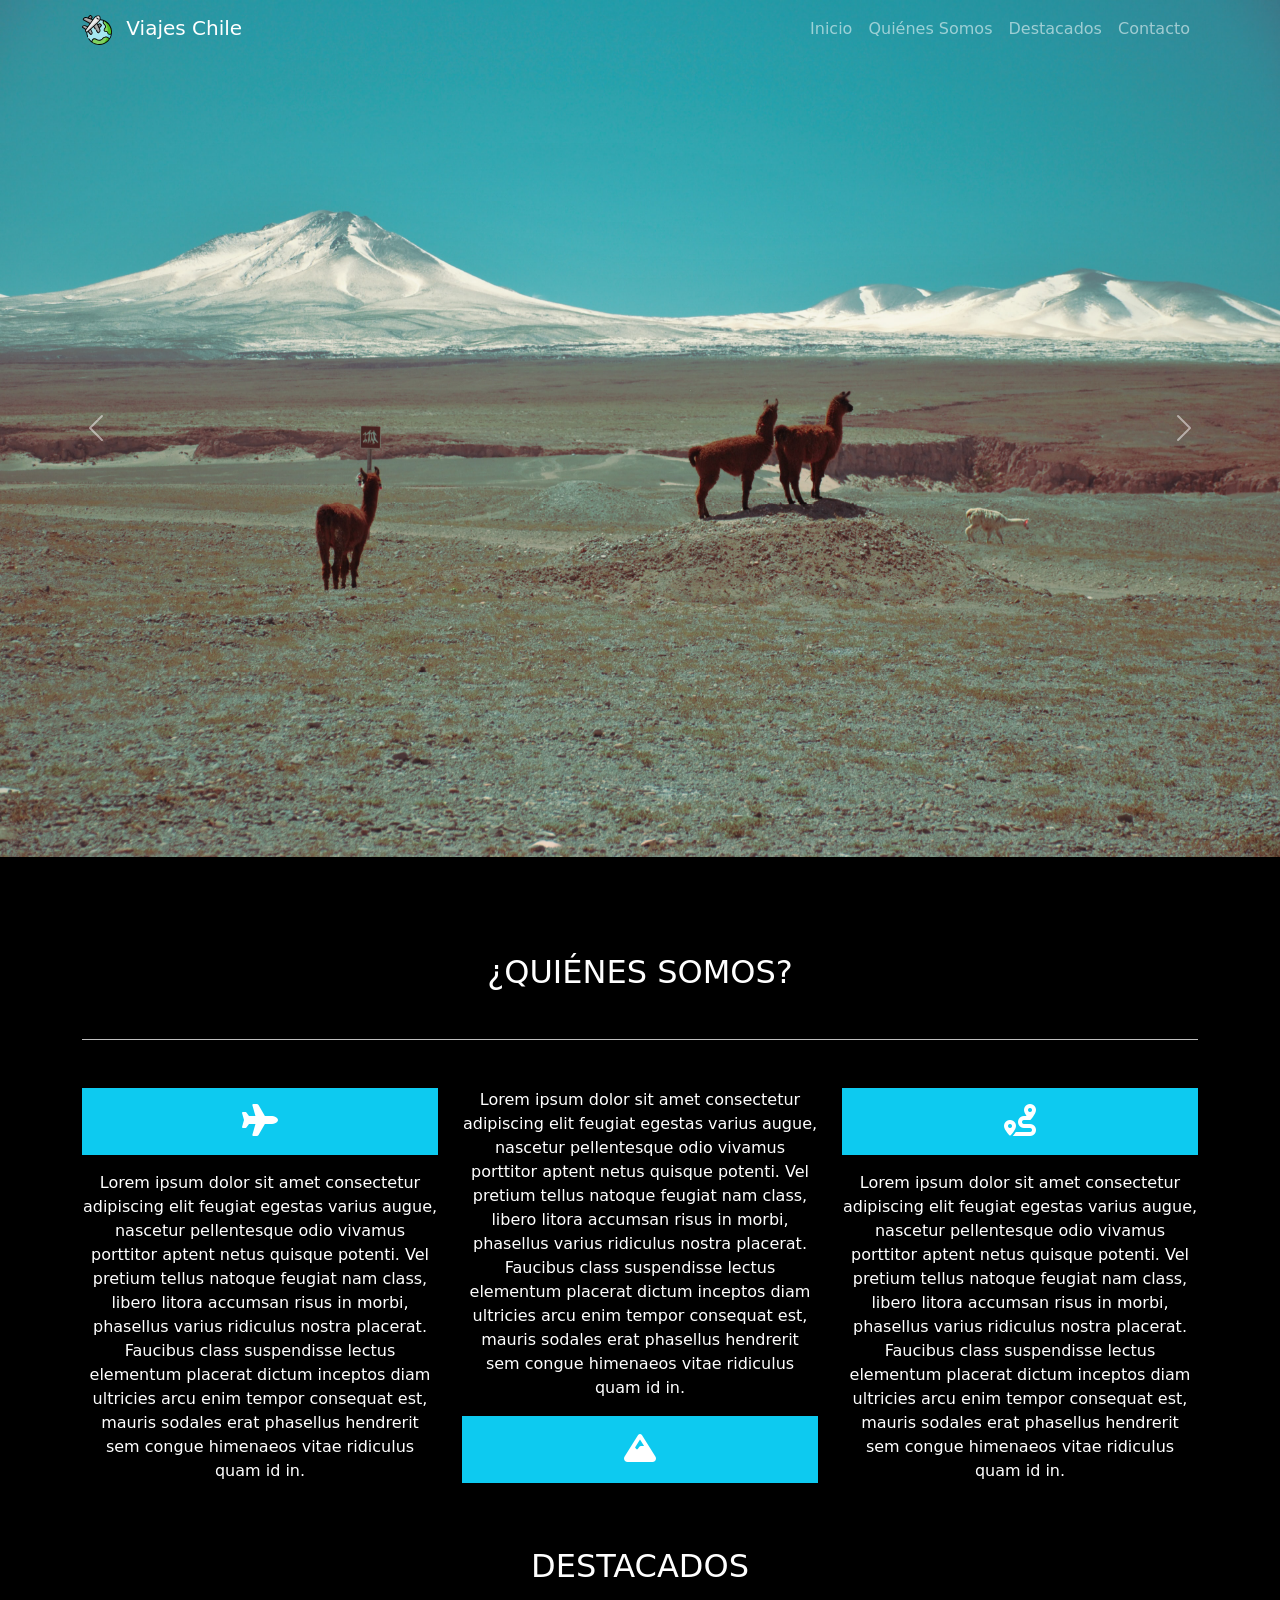
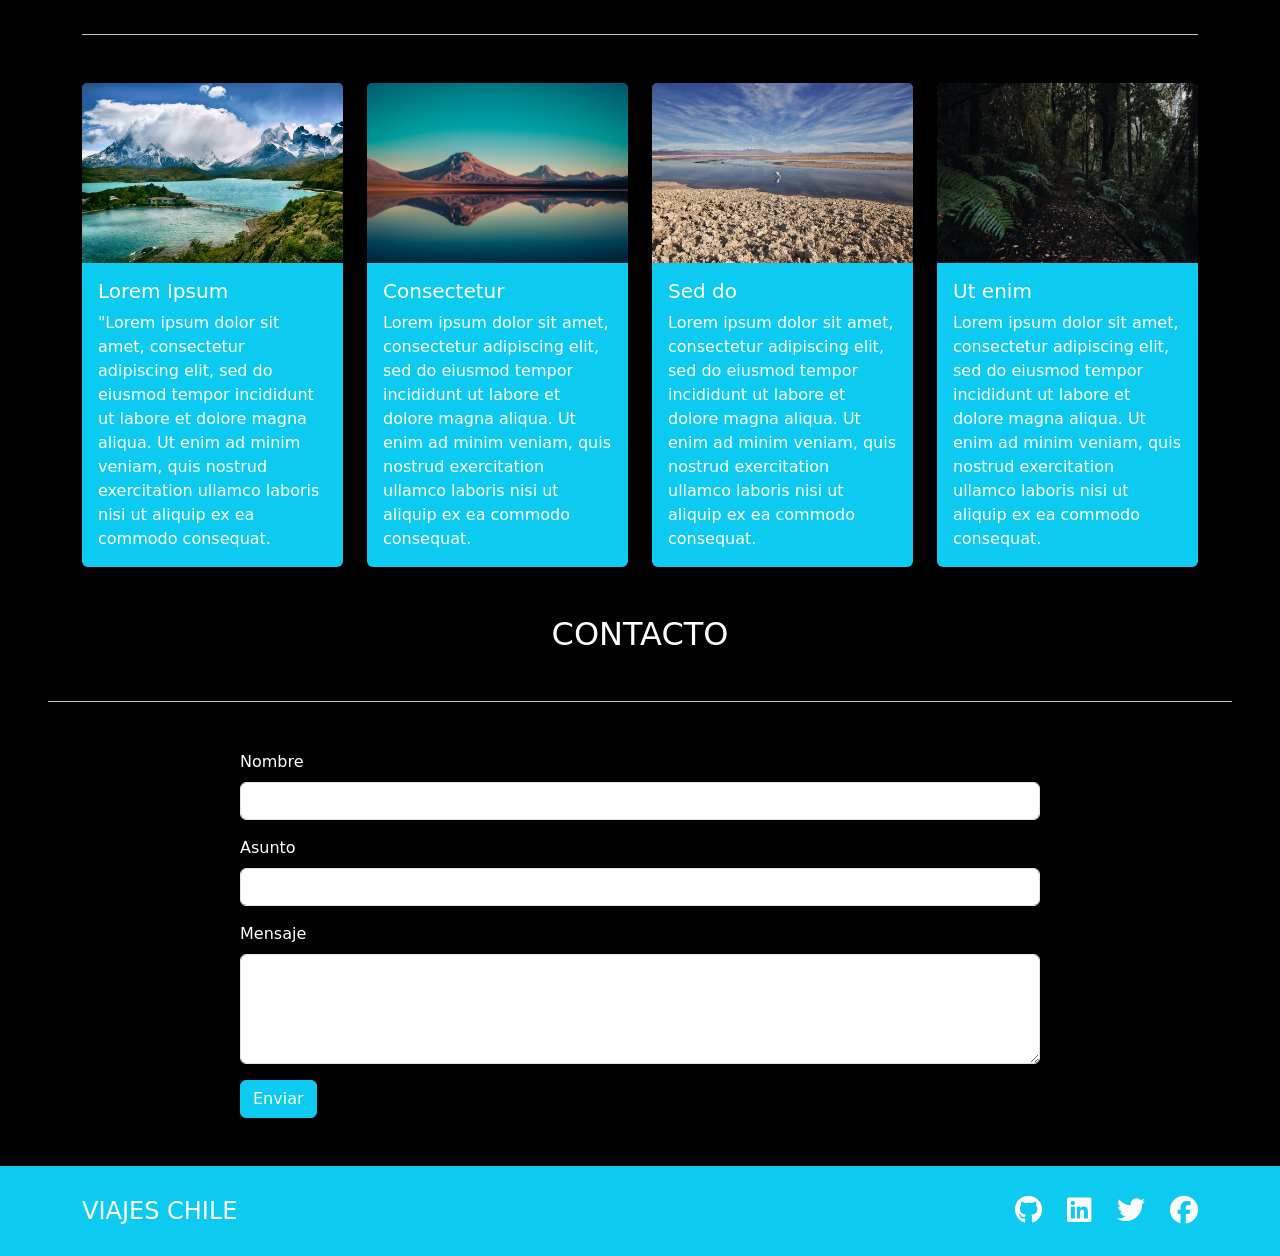
<file: index.html>
<!DOCTYPE html>
<html lang="es">

<head>
  <meta charset="UTF-8">
  <meta name="viewport" content="width=device-width, initial-scale=1.0">
  <title>Viajes Chile</title>

  <!-- Bootstrap v5.3.3 -->
  <link href="https://cdn.jsdelivr.net/npm/bootstrap@5.3.3/dist/css/bootstrap.min.css" rel="stylesheet">

  <!-- Google Fonts & Font Awesome -->
  <link href="https://fonts.googleapis.com/css2?family=Open+Sans:wght@300;400;700&display=swap" rel="stylesheet">
  <link rel="stylesheet" href="https://cdnjs.cloudflare.com/ajax/libs/font-awesome/6.5.0/css/all.min.css">

  <!-- Estilos personalizados -->
  <link rel="stylesheet" href="assets/css/style.css">
</head>

<body>

  <!-- Navbar fija -->
  <nav class="navbar navbar-expand-lg navbar-dark fixed-top">
    <div class="container">
      <a class="navbar-brand" href="#inicio">
        <img src="assets/img/viajes.svg" alt="Logo Viajes Chile" width="30" class="me-2"> Viajes Chile
      </a>
      <button class="navbar-toggler" type="button" data-bs-toggle="collapse" data-bs-target="#navbarNav">
        <span class="navbar-toggler-icon"></span>
      </button>
      <div class="collapse navbar-collapse" id="navbarNav">
        <ul class="navbar-nav ms-auto">
          <li class="nav-item"><a class="nav-link" href="#inicio">Inicio</a></li>
          <li class="nav-item"><a class="nav-link" href="#quienes-somos">Quiénes Somos</a></li>
          <li class="nav-item"><a class="nav-link" href="#destacados">Destacados</a></li>
          <li class="nav-item"><a class="nav-link" href="#contacto">Contacto</a></li>
        </ul>
      </div>
    </div>
  </nav>

  <!-- Carousel -->
  <header id="inicio">
    <div id="carouselExample" class="carousel slide" data-bs-ride="carousel">
      <div class="carousel-inner">
        <div class="carousel-item active"><img src="assets/img/carousel1.jpg" class="d-block w-100" alt="Paisaje 1">
        </div>
        <div class="carousel-item"><img src="assets/img/carousel2.jpg" class="d-block w-100" alt="Paisaje 2"></div>
        <div class="carousel-item"><img src="assets/img/carousel3.jpg" class="d-block w-100" alt="Paisaje 3"></div>
      </div>
      <button class="carousel-control-prev" type="button" data-bs-target="#carouselExample" data-bs-slide="prev">
        <span class="carousel-control-prev-icon"></span>
      </button>
      <button class="carousel-control-next" type="button" data-bs-target="#carouselExample" data-bs-slide="next">
        <span class="carousel-control-next-icon"></span>
      </button>
    </div>
  </header>

  <main class="bg-black text-white pt-5">

    <!-- Quiénes Somos -->
    <section id="quienes-somos" class="container my-5 d-none d-md-block">
      <h2 class="text-center text-uppercase mb-5">¿Quiénes Somos?</h2>
      <hr class="bg-info mb-5 opacity-75">
      <div class="row">
        <div class="col-md-4 text-center">
          <div class="bg-info py-3 mb-3">
            <i class="fa-solid fa-plane fa-2x text-white"></i>
          </div>
          <p>Lorem ipsum dolor sit amet consectetur adipiscing elit feugiat egestas varius augue,
            nascetur pellentesque odio vivamus porttitor aptent netus quisque potenti. Vel pretium
            tellus natoque feugiat nam class, libero litora accumsan risus in morbi, phasellus 
            varius ridiculus nostra placerat. Faucibus class suspendisse lectus elementum placerat
            dictum inceptos diam ultricies arcu enim tempor consequat est, mauris sodales erat
            phasellus hendrerit sem congue himenaeos vitae ridiculus quam id in.</p>
        </div>
        <div class="col-md-4 text-center">

          <p>Lorem ipsum dolor sit amet consectetur adipiscing elit feugiat egestas varius augue,
            nascetur pellentesque odio vivamus porttitor aptent netus quisque potenti. Vel pretium
            tellus natoque feugiat nam class, libero litora accumsan risus in morbi, phasellus 
            varius ridiculus nostra placerat. Faucibus class suspendisse lectus elementum placerat
            dictum inceptos diam ultricies arcu enim tempor consequat est, mauris sodales erat
            phasellus hendrerit sem congue himenaeos vitae ridiculus quam id in.</p>
          <div class="bg-info py-3 mb-3">
            <i class="fa-solid fa-mountain fa-2x text-white"></i>
          </div>
        </div>
        <div class="col-md-4 text-center">
          <div class="bg-info py-3 mb-3">
            <i class="fa-solid fa-route fa-2x text-white"></i>
          </div>
          <p>Lorem ipsum dolor sit amet consectetur adipiscing elit feugiat egestas varius augue,
            nascetur pellentesque odio vivamus porttitor aptent netus quisque potenti. Vel pretium
            tellus natoque feugiat nam class, libero litora accumsan risus in morbi, phasellus 
            varius ridiculus nostra placerat. Faucibus class suspendisse lectus elementum placerat
            dictum inceptos diam ultricies arcu enim tempor consequat est, mauris sodales erat
            phasellus hendrerit sem congue himenaeos vitae ridiculus quam id in.</p>
        </div>
      </div>
    </section>


    <!-- Destacados -->
    <section id="destacados" class="container my-5">
      <h2 class="text-center text-uppercase mb-5">Destacados</h2>
      <hr class="bg-info mb-5 opacity-75">
      <div class="row g-4">
        <div class="col-12 col-md-3">
          <div class="card bg-info text-white h-100 border-0">
            <img src="assets/img/card1.jpg" class="card-img-top" alt="Destino 1">
            <div class="card-body">
              <h5 class="card-title">Lorem Ipsum</h5>
              <p class="card-text">"Lorem ipsum dolor sit amet, consectetur adipiscing elit, sed do eiusmod tempor
                incididunt ut labore et dolore magna aliqua. Ut enim ad minim veniam, quis nostrud exercitation ullamco
                laboris nisi ut aliquip ex ea commodo consequat.</p>
            </div>
          </div>
        </div>
        <div class="col-12 col-md-3">
          <div class="card bg-info text-white h-100 border-0">
            <img src="assets/img/card2.jpg" class="card-img-top" alt="Destino 2">
            <div class="card-body">
              <h5 class="card-title">Consectetur</h5>
              <p class="card-text">Lorem ipsum dolor sit amet, consectetur adipiscing elit, sed do eiusmod tempor
                incididunt ut labore et dolore magna aliqua. Ut enim ad minim veniam, quis nostrud exercitation ullamco
                laboris nisi ut aliquip ex ea commodo consequat.</p>
            </div>
          </div>
        </div>
        <div class="col-12 col-md-3">
          <div class="card bg-info text-white h-100 border-0">
            <img src="assets/img/card3.jpg" class="card-img-top" alt="Destino 3">
            <div class="card-body">
              <h5 class="card-title">Sed do</h5>
              <p class="card-text">Lorem ipsum dolor sit amet, consectetur adipiscing elit, sed do eiusmod tempor
                incididunt ut labore et dolore magna aliqua. Ut enim ad minim veniam, quis nostrud exercitation ullamco
                laboris nisi ut aliquip ex ea commodo consequat.</p>
            </div>
          </div>
        </div>
        <div class="col-12 col-md-3">
          <div class="card bg-info text-white h-100 border-0">
            <img src="assets/img/card4.jpg" class="card-img-top" alt="Destino 4">
            <div class="card-body">
              <h5 class="card-title">Ut enim</h5>
              <p class="card-text">Lorem ipsum dolor sit amet, consectetur adipiscing elit, sed do eiusmod tempor
                incididunt ut labore et dolore magna aliqua. Ut enim ad minim veniam, quis nostrud exercitation ullamco
                laboris nisi ut aliquip ex ea commodo consequat.</p>
            </div>
          </div>
        </div>
      </div>
    </section>

    <!-- Contacto -->
    <section id="contacto" class="container-fluid my-5 px-5">
      <h2 class="text-uppercase mb-5 text-center">Contacto</h2>
      <hr class="bg-info mb-5 opacity-75">
      <form class="mx-auto" style="max-width: 800px;">
        <div class="mb-3">
          <label for="inputName" class="form-label">Nombre</label>
          <input type="text" class="form-control" id="inputName">
        </div>
        <div class="mb-3">
          <label for="inputSubject" class="form-label">Asunto</label>
          <input type="text" class="form-control" id="inputSubject">
        </div>
        <div class="mb-3">
          <label for="inputMessage" class="form-label">Mensaje</label>
          <textarea class="form-control" id="inputMessage" rows="4"></textarea>
        </div>
        <button type="submit" class="btn btn-info text-white" data-bs-toggle="tooltip" data-bs-placement="right"
          title="Haz clic para enviar tu mensaje">
          Enviar
        </button>
      </form>
    </section>

    <!-- Footer -->
    <footer class="bg-info text-white text-center py-4 mt-0">
      <div class="container d-flex flex-column flex-md-row justify-content-between align-items-center">
        <h4 class="text-uppercase m-0">Viajes Chile</h4>
        <div class="fs-3">
          <a href="https://github.com/Archetyp-e?tab=repositories" alt="github Gabriel Cornejo" target="_blank" class="text-white me-3"><i class="fa-brands fa-github"></i></a>
          <a href="https://www.linkedin.com/in/gabriel-cornejo-valdebenito" alt="LinkedIn Gabriel Cornejo" target="_blank" class="text-white me-3"><i class="fa-brands fa-linkedin"></i></a>
          <a href="#" class="text-white me-3"><i class="fa-brands fa-twitter"></i></a>
          <a href="#" class="text-white"><i class="fa-brands fa-facebook"></i></a>
        </div>
      </div>
    </footer>

    <!-- Bootstrap JS + Script -->
    <script src="https://cdn.jsdelivr.net/npm/bootstrap@5.3.3/dist/js/bootstrap.bundle.min.js"></script>
    <script src="assets/js/script.js"></script>
</body>

</html>
</file>
<file: assets/css/style.css>
html {
  scroll-behavior: smooth;
  font-family: 'Open Sans', sans-serif;
}

/* Navbar */
.navbar {
  transition: background-color 0.4s ease;
  background-color: transparent;
}


/* Formulario */
.max-width-form {
  max-width: 600px;
}

/* Cards */
.card-img-top {
  height: 180px;
  object-fit: cover;
}
</file>
